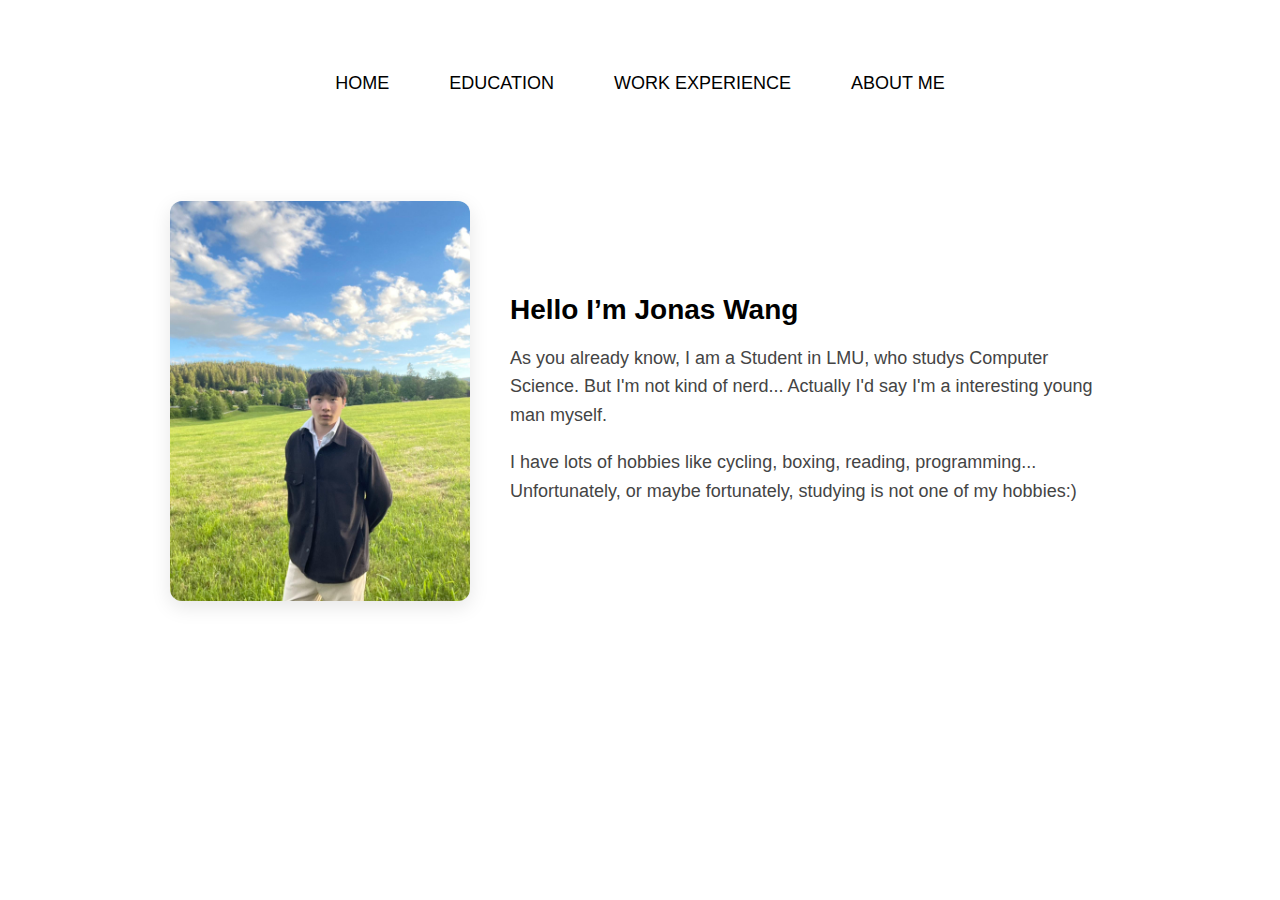
<file: Blog.html>
<!DOCTYPE html>
<html lang="en">
<head>
<meta charset="UTF-8">
<meta name="viewport" content="width=device-width, initial-scale=1.0">
<link rel="stylesheet" href="styles.css">
<title>About Me</title>

</head>
<body>
    <nav>
        <a href="index.html">HOME</a>
        <a href="study.html">EDUCATION</a>
        <a href="work_experience.html">WORK EXPERIENCE</a>
        <a href="aboutme.html">ABOUT ME</a>
    </nav>



<div class="container">
  <div class="about-section">
    <img src="pic.jpg" alt="Profile Picture" class="profile-pic">
    <div class="about-content">
      <h1 class="about-title">Hello I’m Jonas Wang</h1>
      <p class="about-text">
         As you already know, I am a Student in LMU, who studys Computer Science. But I'm not kind of nerd... Actually I'd say I'm a interesting young man myself.
      </p>
      <p class="about-text">
        I have lots of hobbies like cycling, boxing, reading, programming... Unfortunately, or maybe fortunately, studying is not one of my hobbies:) 
      </p>
    </div>
  </div>
</div>

</body>
</html>
</file>
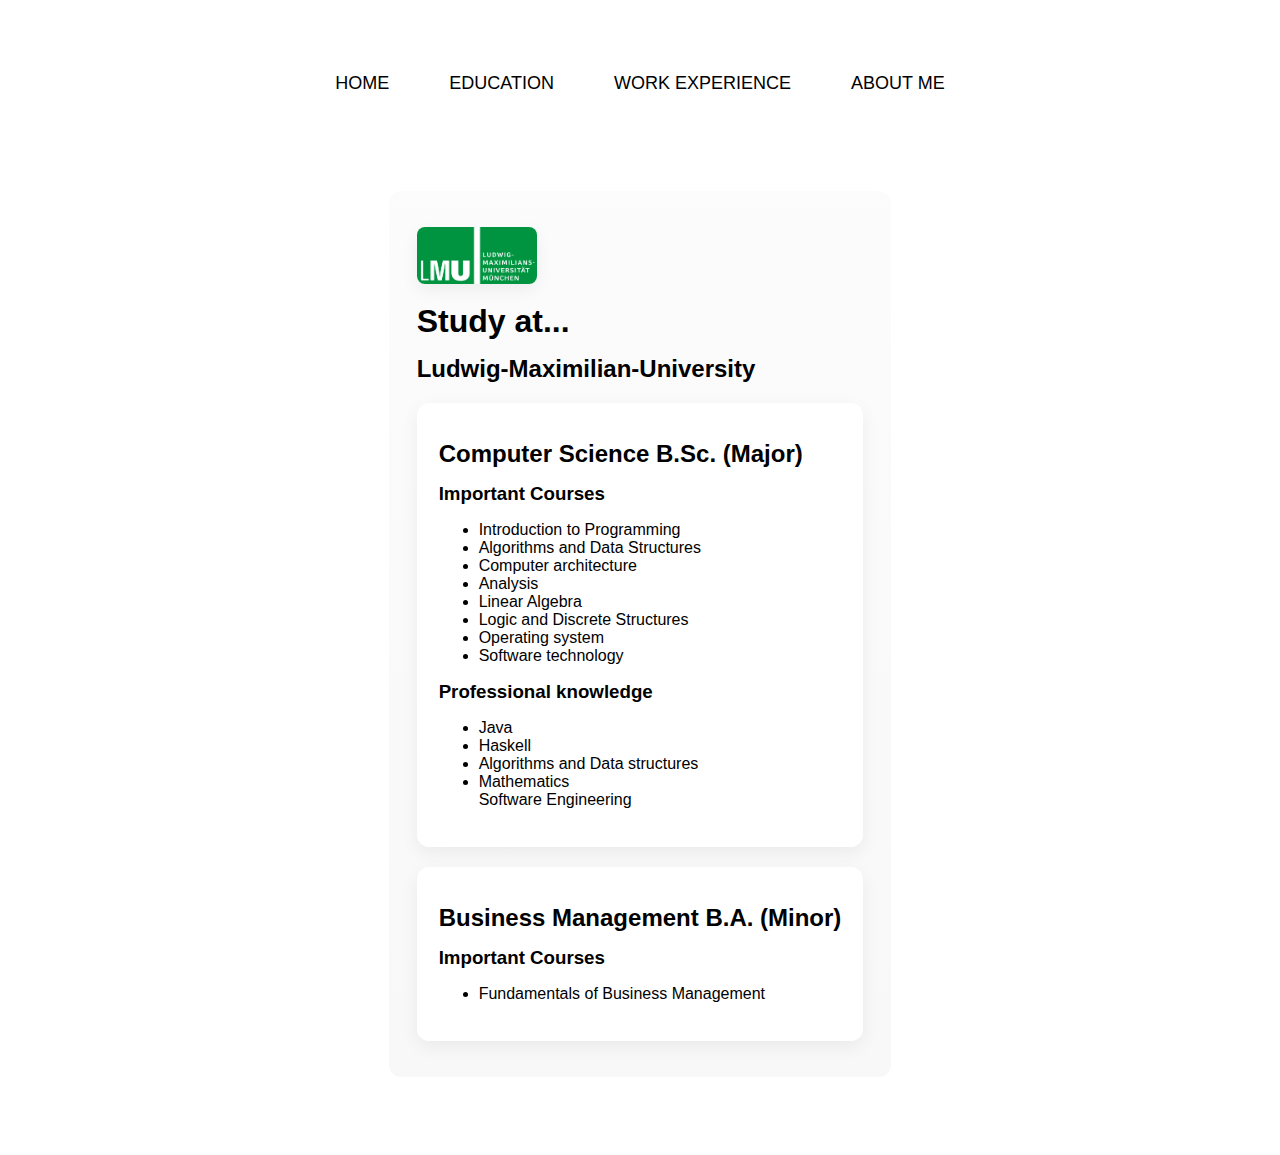
<file: study.html>
<!DOCTYPE html>
<html lang="en">
<head>
    <meta charset="UTF-8">
    <meta name="viewport" content="width=device-width, initial-scale=1.0">
    <link rel="stylesheet" href="styles.css">
    <title>Study at Ludwig-Maximilian-University</title>
</head>
<body>
    <nav>
        <a href="index.html">HOME</a>
        <a href="study.html">EDUCATION</a>
        <a href="work_experience.html">WORK EXPERIENCE</a>
        <a href="aboutme.html">ABOUT ME</a>
    </nav>
<div class="study-page">
    <img src="lmu.png" alt="Ludwig-Maximilian-University Logo" class="lmu-logo">
    <h1>Study at...</h1>
    <h2>Ludwig-Maximilian-University</h2>

    <section class="major">
        <h2>Computer Science B.Sc. (Major)</h3>
        <h3>Important Courses</h4>
        <ul>
            <li>Introduction to Programming</li>
            <li>Algorithms and Data Structures</li>
	    <li>Computer architecture</li>
	    <li>Analysis</li>
	    <li>Linear Algebra</li>
	    <li>Logic and Discrete Structures</li>
	    <li>Operating system</li>
	    <li>Software technology</li>
            <!-- ...其他课程... -->
        </ul>

        <h3>Professional knowledge</h4>
        <ul>
            <li>Java</li>
            <li>Haskell</li>
	    <li>Algorithms and Data structures</li>
	    <li>Mathematics</li>
	    </li>Software Engineering</li>
            <!-- ...其他知识点... -->
        </ul>
    </section>

    <section class="minor">
        <h2>Business Management B.A. (Minor)</h3>
        <h3>Important Courses</h4>
        <ul>
            <li>Fundamentals of Business Management</li>
            <!-- ...其他课程... -->
        </ul>
    </section>

</div>

</body>
</html>
</file>
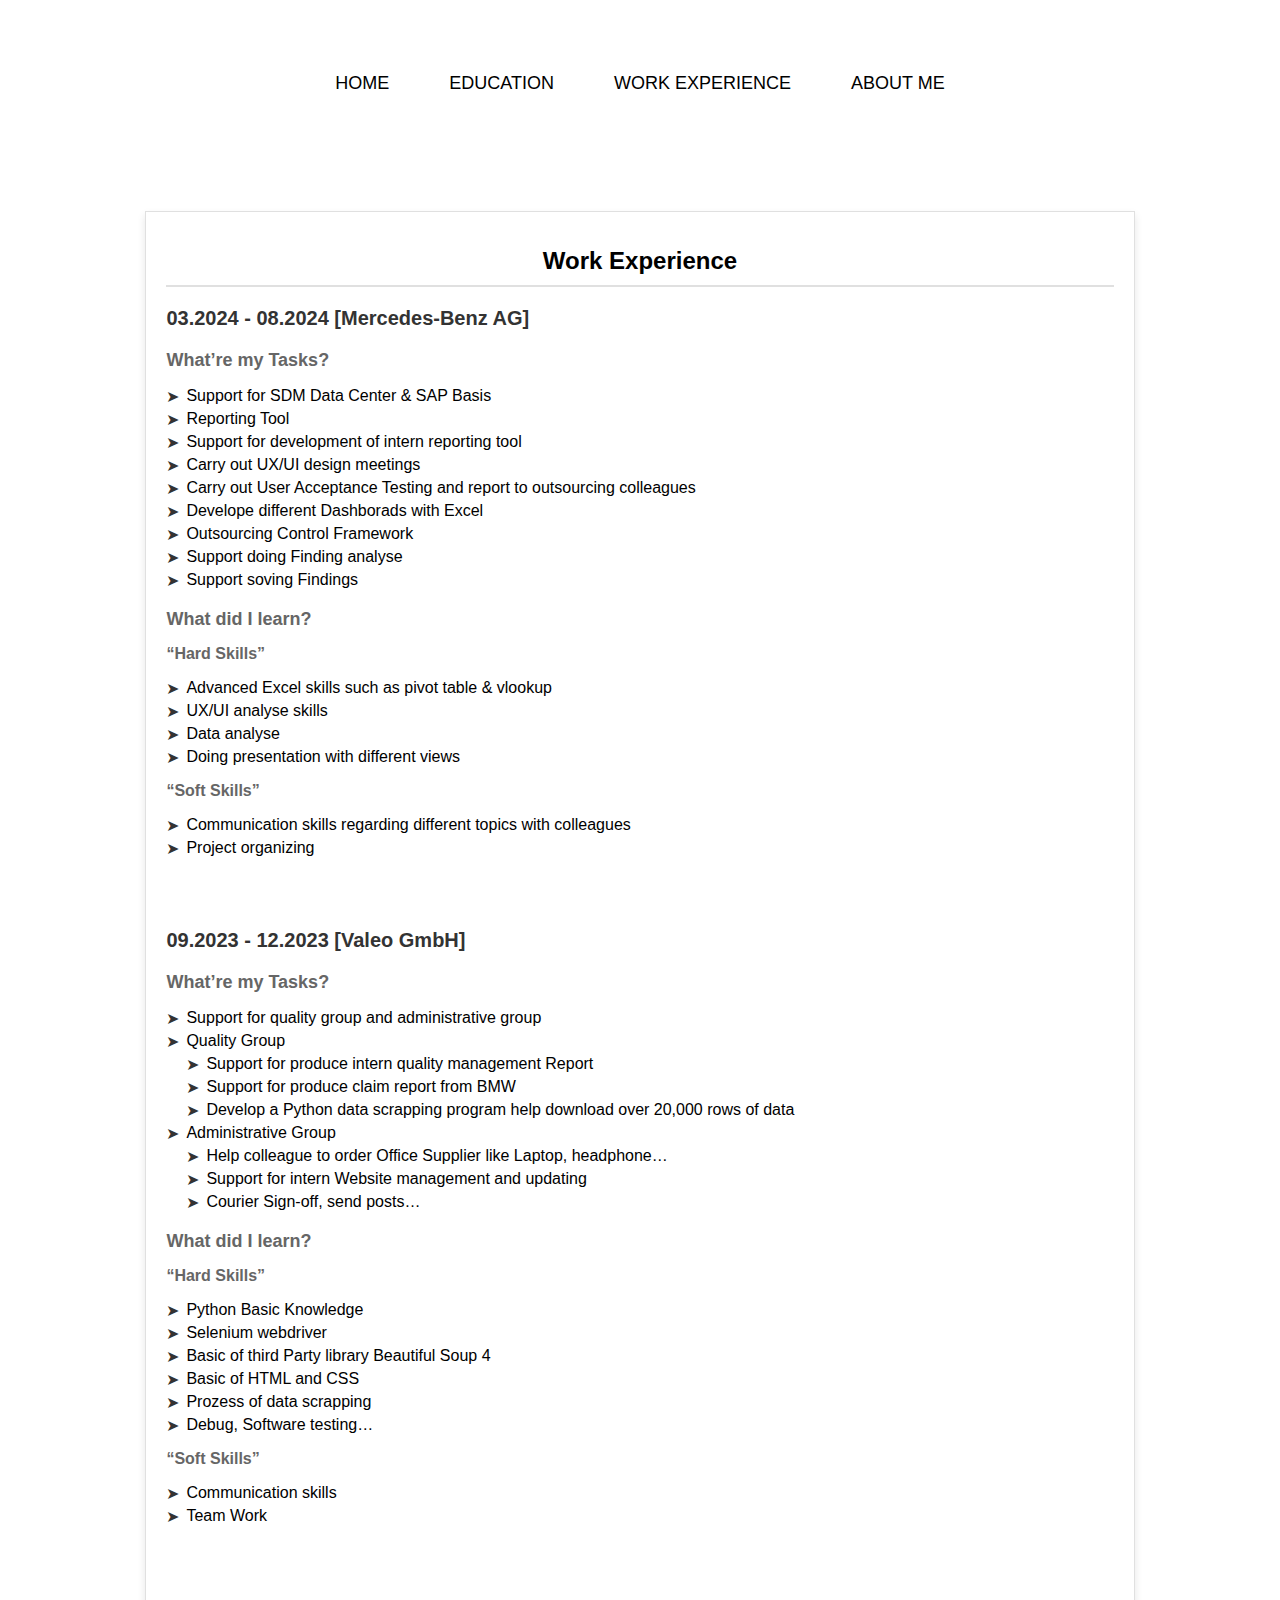
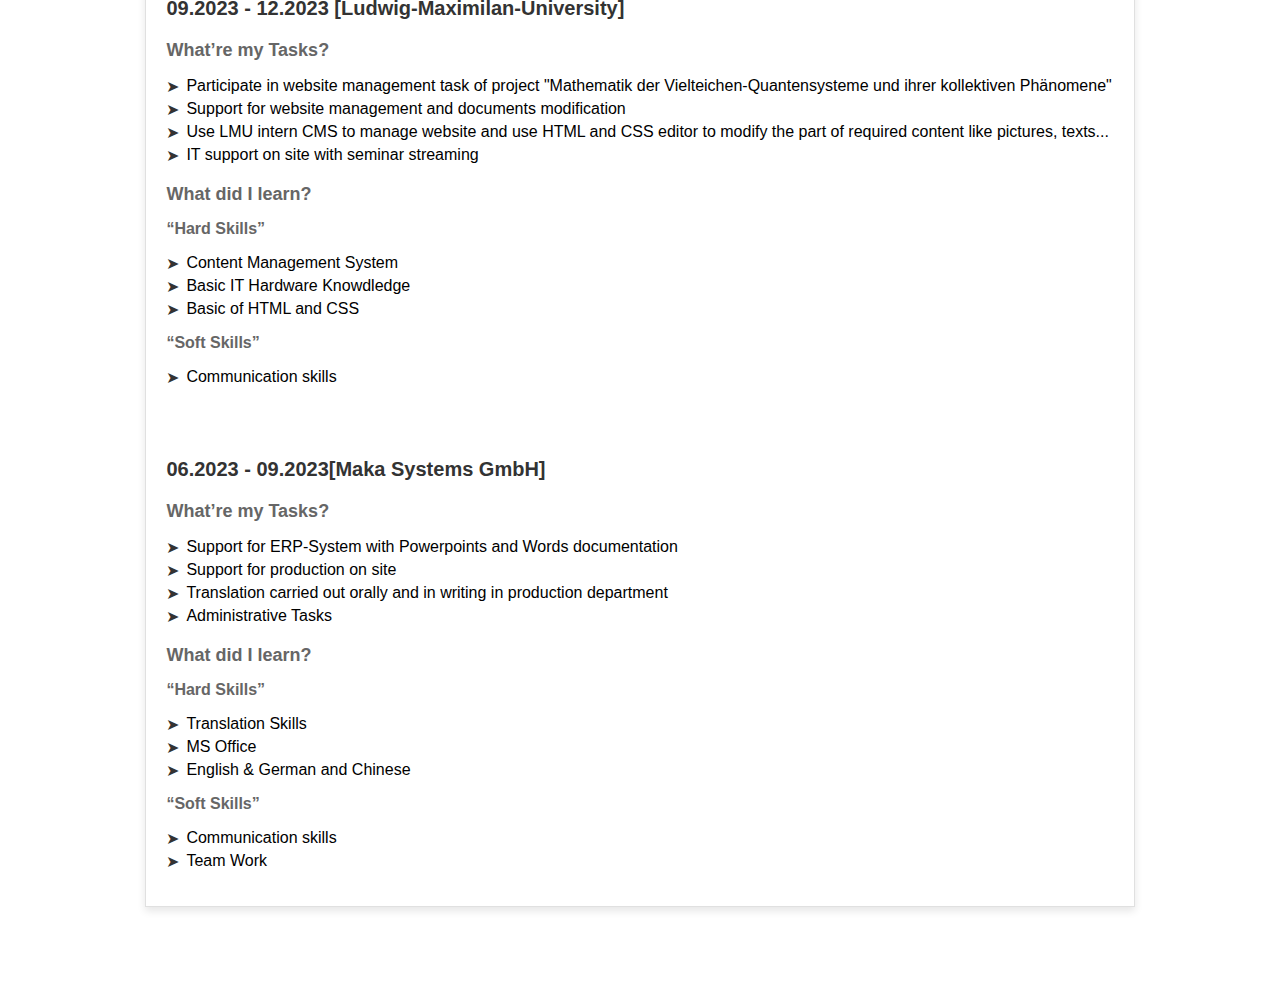
<file: work_experience.html>
<!DOCTYPE html>
<html lang="en">
<head>
    <meta charset="UTF-8">
    <meta name="viewport" content="width=device-width, initial-scale=1.0">
    <title>Work Experience</title>
    <link rel="stylesheet" href="styles.css"> <!-- Assuming your CSS file is named styles.css -->
</head>
<body>
    <nav>
        <a href="index.html">HOME</a>
        <a href="study.html">EDUCATION</a>
        <a href="work_experience.html">WORK EXPERIENCE</a>
        <a href="aboutme.html">ABOUT ME</a>
    </nav>
    <section class="work-experience">
        <h2>Work Experience</h2>
	    <div class="experience">
            <h3>03.2024 - 08.2024  [Mercedes-Benz AG]</h3>
            <h4>What’re my Tasks?</h4>
            <ul>
                <li>Support for SDM Data Center & SAP Basis</li>
		<li>Reporting Tool</li>
			<ul>
			<li>Support for development of intern reporting tool</li>
			<li>Carry out UX/UI design meetings</li>
			<li>Carry out User Acceptance Testing and report to outsourcing colleagues</li>
			<li>Develope different Dashborads with Excel</li>
			</ul>
		</li>
		<li>Outsourcing Control Framework</li>
			<ul>
			<li>Support doing Finding analyse</li>
			<li>Support soving Findings</li>
			</ul>
		</li>
                <!-- Add more tasks here -->
            </ul>
            <h4>What did I learn?</h4>
            <h5>“Hard Skills”</h5>
            <ul>
                <li>Advanced Excel skills such as pivot table & vlookup</li>
		<li>UX/UI analyse skills</li>
		<li>Data analyse</li>
		<li>Doing presentation with different views</li>
                <!-- Add more skills here -->
            </ul>
            <h5>“Soft Skills”</h5>
            <ul>
                <li>Communication skills regarding different topics with colleagues</li>
		<li>Project organizing</li>
                <!-- Add more skills here -->
            </ul>
        </div>

<br>
<br>	    
        <div class="experience">
            <h3>09.2023 - 12.2023  [Valeo GmbH]</h3>
            <h4>What’re my Tasks?</h4>
            <ul>
                <li>Support for quality group and administrative group</li>
		<li>Quality Group
			<ul>
			<li>Support for produce intern quality management Report</li>
			<li>Support for produce claim report from BMW</li>
			<li>Develop a Python data scrapping program help download over 20,000 rows of data</li>
			</ul>
		</li>
		<li>Administrative Group
			<ul>
			<li>Help colleague to order Office Supplier like Laptop, headphone…</li>
			<li>Support for intern Website management and updating</li>
			<li>Courier Sign-off, send posts…</li>
			</ul>
		</li>
                <!-- Add more tasks here -->
            </ul>
            <h4>What did I learn?</h4>
            <h5>“Hard Skills”</h5>
            <ul>
                <li>Python Basic Knowledge</li>
		<li>Selenium webdriver</li>
		<li>Basic of third Party library Beautiful Soup 4</li>
		<li>Basic of HTML and CSS</li>
		<li>Prozess of data scrapping</li>
		<li>Debug, Software testing…</li>
                <!-- Add more skills here -->
            </ul>
            <h5>“Soft Skills”</h5>
            <ul>
                <li>Communication skills</li>
		<li>Team Work</li>
                <!-- Add more skills here -->
            </ul>
        </div>

<br>
<br>

        <div class="experience">
            <h3>09.2023 - 12.2023 [Ludwig-Maximilan-University]</h3>
            <h4>What’re my Tasks?</h4>
            <ul>
                <li>Participate in website management task of project "Mathematik der Vielteichen-Quantensysteme und ihrer kollektiven Phänomene"</li>
		<li>Support for website management and documents modification</li>
		<li>Use LMU intern CMS to manage website and use HTML and CSS editor to modify the part of required content like pictures, texts...</li>
		<li>IT support on site with seminar streaming</li>
                <!-- Add more tasks here -->
            </ul>
            <h4>What did I learn?</h4>
            <h5>“Hard Skills”</h5>
            <ul>
                <li>Content Management System</li>
		<li>Basic IT Hardware Knowdledge</li>
		<li>Basic of HTML and CSS</li>
                <!-- Add more skills here -->
            </ul>
            <h5>“Soft Skills”</h5>
            <ul>
                <li>Communication skills</li>
                <!-- Add more skills here -->
            </ul>
        </div>

<br>
<br>

<div class="experience">
            <h3>06.2023 - 09.2023[Maka Systems GmbH]</h3>
            <h4>What’re my Tasks?</h4>
            <ul>
                <li>Support for ERP-System with Powerpoints and Words documentation</li>
		<li>Support for production on site</li>
		<li>Translation carried out orally and in writing in production department</li>
		<li>Administrative Tasks</li>
                <!-- Add more tasks here -->
            </ul>
            <h4>What did I learn?</h4>
            <h5>“Hard Skills”</h5>
            <ul>
                <li>Translation Skills</li>
		<li>MS Office</li>
		<li>English & German and Chinese</li>
                <!-- Add more skills here -->
            </ul>
            <h5>“Soft Skills”</h5>
            <ul>
                <li>Communication skills</li>
		<li>Team Work</li>
                <!-- Add more skills here -->
            </ul>
        </div>
    </section>
</body>
</html>
</file>
<file: styles.css>
/* Default navigation styles */
nav {
  display: flex;
  justify-content: space-around; /* items evenly distributed */
  padding: 20px;
}

nav a {
  text-decoration: none;
  font-size: 18px;
  color: black;
  padding: 10px;
}

/* Mobile responsive */
@media (max-width: 768px) {
  nav {
    flex-direction: column; /* vertical on small screens */
    align-items: center;
  }

  nav a {
    margin: 5px 0;
    font-size: 16px;
  }
}

/* Page default */
body {
  font-family: 'Raleway', sans-serif;
  display: flex;
  flex-direction: column;
  align-items: center;
  padding: 40px;
}

nav { margin-bottom: 40px; }

nav a { margin: 0 20px; text-decoration: none; color: black; padding: 5px 10px; border-bottom: 2px solid transparent; }
nav a:hover { border-bottom: 2px solid black; }

.profile { text-align: center; }

.profile img, .profile-pic { width: 200px; height: 200px; border-radius: 50%; object-fit: cover; }

.profile h1 { margin: 20px 0; }

button { padding: 10px 20px; background-color: black; color: white; border: none; cursor: pointer; transition: background-color 0.3s; }
button:hover { background-color: #333; }

.info-section { display: flex; justify-content: center; gap: 20px; width: 100%; margin: 40px 0; }

.info-card {
  /* remove outer box so only the inner .card-box shows */
  flex: 0.3;
  margin: 0 15px;
  text-decoration: none;
  color: inherit;
  padding: 0;
  border: none;
  box-shadow: none;
  background: transparent;
  transition: transform 0.15s ease;
}
.info-card:hover { transform: none; }
.info-card h2 { margin-top: 0; border-bottom: 2px solid #e0e0e0; padding-bottom: 10px; }
.info-card p { margin-top: 20px; }

/* Study page improvements */
.study-page {
  max-width: 1100px;
  margin: 30px auto;
  padding: 36px 28px;
  font-family: 'Arial', sans-serif;
  background: linear-gradient(180deg, rgba(250,250,250,0.7), rgba(245,245,245,0.7));
  border-radius: 12px;
}

.study-header {
  display: flex;
  align-items: center;
  gap: 24px;
  margin-bottom: 20px;
}

.lmu-logo {
  width: 120px;
  height: auto;
  border-radius: 8px;
  box-shadow: 0 6px 18px rgba(0,0,0,0.06);
}

.uni-name {
  font-size: 20px;
  color: #222;
  margin: 0;
}

.study-intro {
  color: #444;
  margin-top: 6px;
}

h1,h2,h3,h4 { margin: 15px 0; }

/* make major/minor sections into cards */
.major, .minor {
  background: #ffffff;
  border-radius: 12px;
  padding: 22px;
  margin-top: 20px;
  box-shadow: 0 6px 18px rgba(0,0,0,0.06);
}

.section-title {
  font-size: 18px;
  margin-bottom: 12px;
  color: #111;
  border-bottom: 1px solid #f0f0f0;
  padding-bottom: 10px;
}

.course-list {
  display: grid;
  grid-template-columns: repeat(2, minmax(0,1fr));
  gap: 10px 24px;
  padding: 0;
  margin: 0;
}

.course-list li {
  list-style: none;
  padding-left: 0;
  color: #333;
}

.course-list li::before {
  content: "•";
  color: #888;
  display: inline-block;
  width: 18px;
  margin-right: 8px;
}

.work-experience { width: 80%; margin: 50px auto; padding: 20px; border: 1px solid #e0e0e0; box-shadow: 0 4px 8px rgba(0,0,0,0.1); }
.work-experience h2 { text-align: center; border-bottom: 2px solid #e0e0e0; padding-bottom: 10px; }
.experience { margin-top: 20px; }
.experience h3 { color: #333; font-size: 20px; }
.experience h4 { font-size: 18px; color: #666; margin-top: 20px; }
.experience h5 { font-size: 16px; color: #666; margin-top: 15px; margin-bottom: 10px; }
.experience ul { list-style-type: none; padding: 0; }
.experience ul li { margin: 5px 0; position: relative; padding-left: 20px; }
.experience ul li::before { content: "➤"; position: absolute; left: 0; color: #333; margin-right: 10px; }

.card-box { background-color: #fff; border-radius: 10px; padding: 20px; width: 300px; box-shadow: 0 4px 8px rgba(0,0,0,0.1); transition: transform 0.3s ease-in-out, box-shadow 0.3s ease-in-out; display: flex; flex-direction: column; justify-content: flex-start; align-items: flex-start; }
.card-box:hover { transform: translateY(-5px); box-shadow: 0 8px 16px rgba(0,0,0,0.2); }
.card-box h3 { font-size: 20px; font-weight: bold; margin-bottom: 10px; color: #333; text-align: left; }
.card-box p { font-size: 16px; color: #777; margin-top: 0; text-align: left; }

.about-section { display: flex; align-items: center; justify-content: center; gap: 40px; padding: 40px; max-width: 1000px; margin: auto; flex-wrap: wrap; }
.profile-pic { width: 300px; height: auto; border-radius: 12px; object-fit: cover; box-shadow: 0 6px 20px rgba(0,0,0,0.1); }
.about-section div { max-width: 600px; }
.about-section h1 { font-size: 28px; margin-bottom: 15px; }
.about-section p { font-size: 18px; line-height: 1.6; color: #444; }

@media (max-width: 900px) {
  .study-page { padding: 24px; }
  .course-list { grid-template-columns: 1fr; }
  .lmu-logo { width: 100px; }
}

@media (max-width: 480px) {
  .study-header { flex-direction: column; align-items: flex-start; }
  .study-page { padding: 18px; }
}

.lang-switch { text-align: center; margin-bottom: 20px; }
.site-footer { text-align: center; padding: 1rem; font-size: 0.9rem; color: gray; width: 100%; }
</file>
